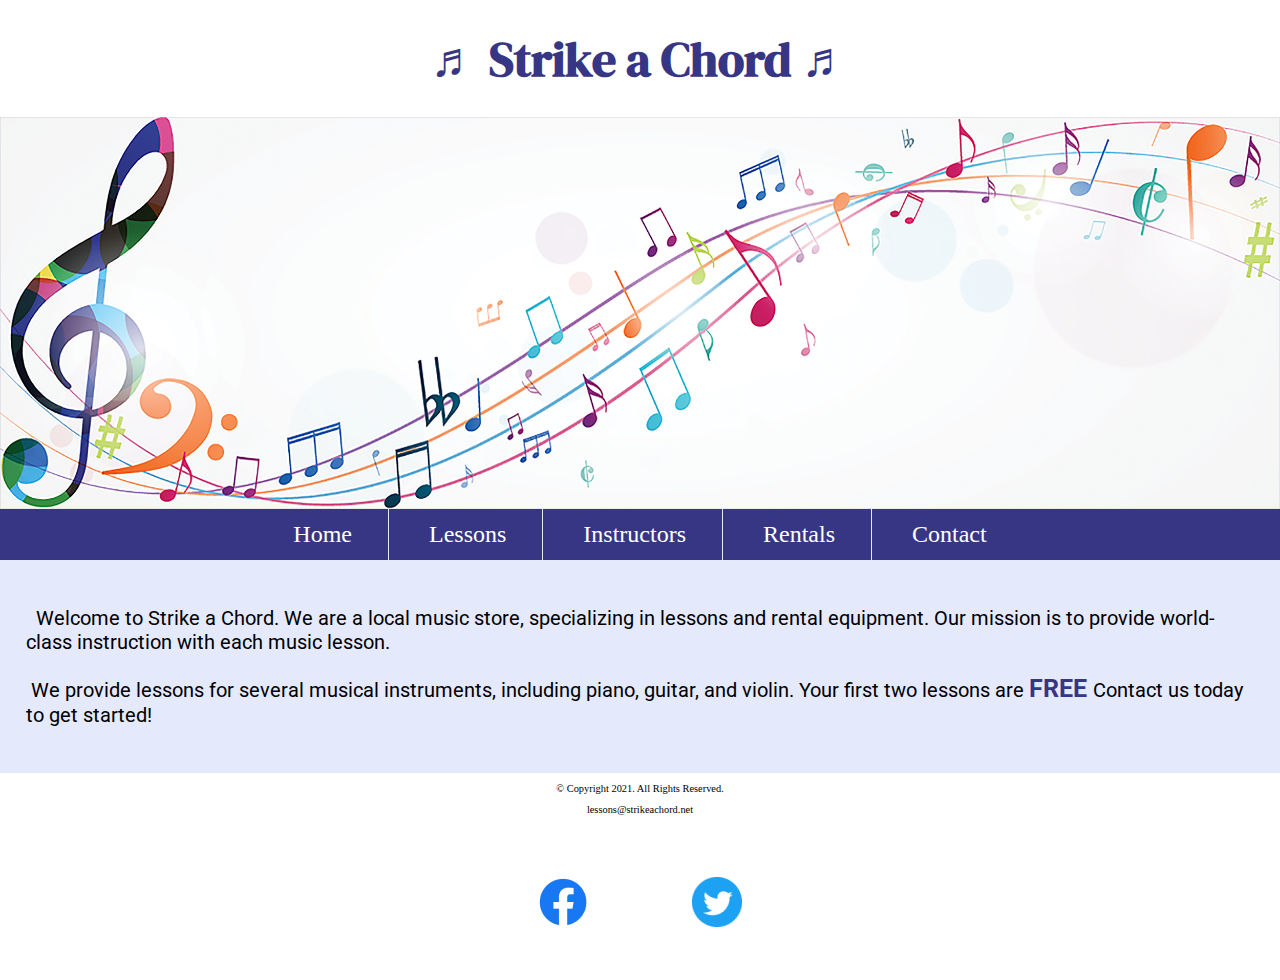
<file: index.html>
<!DOCTYPE html>
<!--
  Student Name: Cameron Merkerson
  File Name: Lessons.html
  Date:10/08/2022
 -->
<html lang="en">
<head> 
  <link href="https://fonts.googleapis.com/css2?family=DM+Serif+Display:ital@1&family=Roboto&display=swap" rel="stylesheet">
  <link rel="stylesheet" href="css/styles.css">
  <title>Music Lessons - Rentals | Strike a Chord.</title>
  <meta charset="utf-8">
  <meta name="description" content="Strike a Chord specializes in music lessons and music rental equipment..">
  <meta name="viewport" content="width=device-width, initial-scale=1.0">
  <link rel="shortcut icon" href="images/favicon.ico">
  <link rel="icon" type="image/png" sizes="32x32" href="images/favicon-32.png">
  <link rel="apple-touch-icon" sizes="180x180" href="images/apple-touch-icon.png">
  <link rel="icon" sizes="192x192" href="images/android-chrome-192.png">
  </head>
 
<body>
  <!-- Mobile Nav -->  
      <nav class="mobile-nav" class="tab-desk">
        <div id="menu-links">
            <a href="index.html">Home</a>
            <a href="lessons.html">Lessons</a>
            <a href="instructors.html">Instructors</a>
            <a href="rentals.html">Rentals</a>
            <a href="contact.html">Contact Us</a>
        </div>
        <a class="menu-icon" onclick="hamburger()">
            <div>&#9776;</div>
        </a>
    </nav>
<header>
 <h1><span class="tab-desk"> &#9836;</span> Strike a Chord <span class="tab-desk"> &#9836;</span></h1>
</header>
<nav>
  <!-- Hero Image -->
<div id="hero" class="tab-desk">
    <img src="images/music-notes.png" alt="colorful music notes">
</div>
  <ul>
       <li><a href="index.html">Home</a></li>  
       <li><a href="lessons.html">Lessons </a></li>
       <li><a href="instructors.html">Instructors </a></li>
       <li><a href="rentals.html">Rentals</a></li> 
       <li><a href="contact.html">Contact</a></li>
  </ul>
</nav>
<main>
  <!-- Use the main area to add the main content to the webpage -->
 <div id="intro">
    <p> &nbsp; Welcome to Strike a Chord. We are a local music store, specializing in lessons and rental equipment. Our mission is to provide world-class instruction with each music lesson.&nbsp;</p>
    
      <p>&nbsp;We provide lessons for several musical instruments, including piano, guitar, and violin. Your first two lessons are <span class="action"> FREE </span> Contact us today to get started!&nbsp;</p>
  </div>
</main>
<footer>
  <div class="copyright">
      <p>&copy; Copyright 2021. All Rights Reserved. </p>
      <p>lessons@strikeachord.net</p>
       </div>
    <div class="social">
      <a href=https://www.facebook.com target="_blank">
      <img src="images/facebook-logo.png" alt="Facebook logo">
      </a>
      <a href=https://www.twitter.com target="_blank"><img src="images/twitter-logo.png" alt="Twitter logo"></a>
    </div>
</footer>
      <script src="scripts/script.js"></script>

</body>
<!--  Eighth Note,&#9834;
      Music Flat Sign, &#9837;
      Music Sharp Sign &#9839;
  -->
</file>
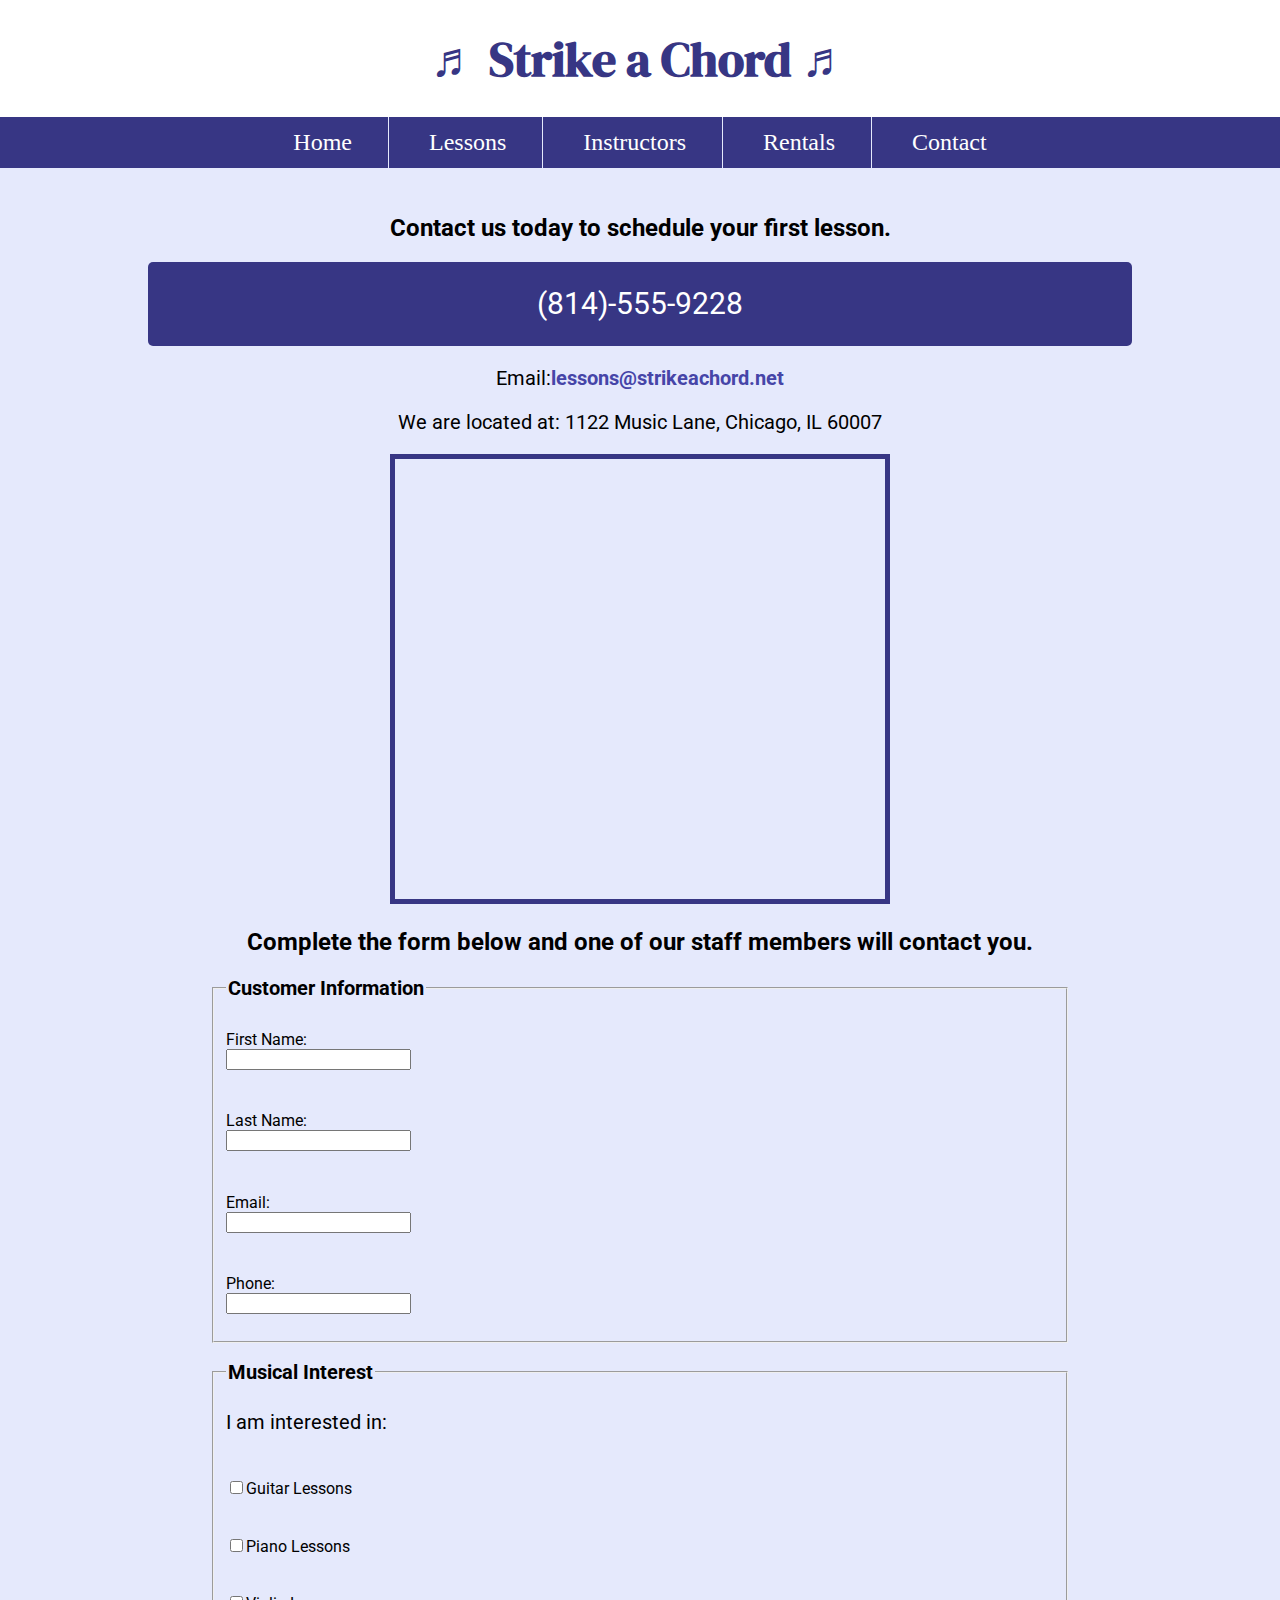
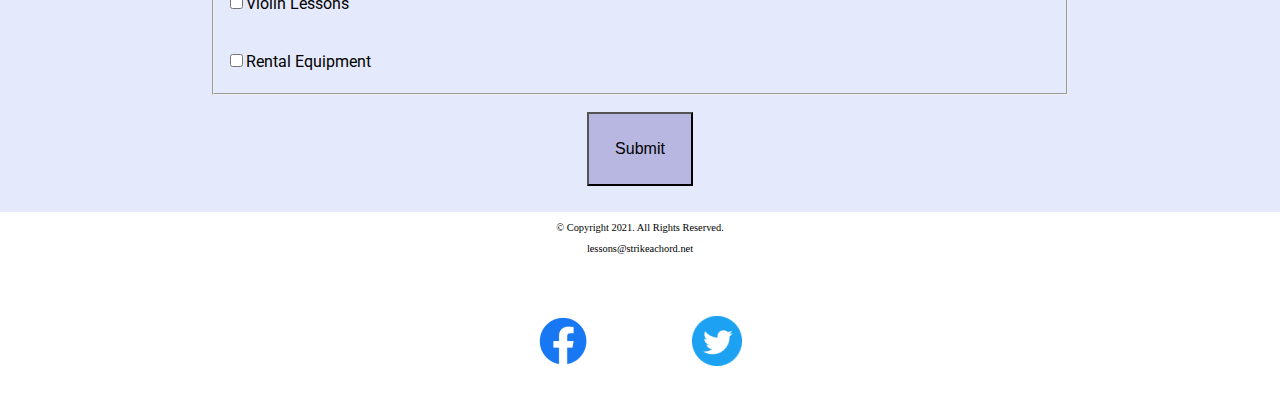
<file: contact.html>
<!DOCTYPE html>
<!--
  Student Name: Cameron Merkerson
  File Name: contact.html
  Date: 09/6/2022
 -->
<html lang="en">
<head> 
  <title> Location | Strike a Chord.</title>
  <link href="https://fonts.googleapis.com/css2?family=DM+Serif+Display:ital@1&family=Roboto&display=swap" rel="stylesheet">
  <meta charset="utf-8">
  <meta name="description" content="Contact us at (814)555-9228 or visit us at 1122 Music Lane, Chicago, IL for more information."> 
  <link rel="stylesheet" href="css/styles.css">
  <meta name="viewport" content="width=device-width, initial-scale=1.0">
  <link rel="shortcut icon" href="images/favicon.ico">
  <link rel="icon" type="image/png" sizes="32x32" href="images/favicon-32.png">
  <link rel="apple-touch-icon" sizes="180x180" href="images/apple-touch-icon.png">
  <link rel="icon" sizes="192x192" href="images/android-chrome-192.png">
  </head>
 
<body>
     <nav class="mobile-nav" class="tab-desk">
        <div id="menu-links">
            <a href="index.html">Home</a>
            <a href="lessons.html">Lessons</a>
            <a href="instructors.html">Instructors</a>
            <a href="rentals.html">Rentals</a>
            <a href="contact.html">Contact Us</a>
        </div>
        <a class="menu-icon" onclick="hamburger()">
            <div>&#9776;</div>
        </a>
      </nav>
      <header>
      <h1><span class="tab-desk"> &#9836;</span> Strike a Chord <span class="tab-desk"> &#9836;</span></h1>
    </header>
    <nav>
      <ul>
          <li><a href="index.html">Home</a></li>  
          <li><a href="lessons.html">Lessons </a></li>
          <li><a href="instructors.html">Instructors</a></li>
          <li><a href="rentals.html">Rentals</a></li> 
          <li><a href="contact.html">Contact</a></li>
      </ul>
    </nav>
    <main>
      <!-- Use the main area to add the main content to the webpage -->

      <div id="contact">
        <h2>Contact us today to schedule your first lesson.</h2>
        <p class="tel-link"><a href="tel:814-555-9228">(814)-555-9228</a></p>
        <p>Email:<a class="email-link" href=”mailto:lessons@strikeachord.net”>lessons@strikeachord.net</a></p>       
        <p>We are located at: 1122 Music Lane, Chicago, IL 60007</p>
        <iframe src="https://www.google.com/maps/embed?pb=!1m18!1m12!1m3!1d380513.7160580949!2d-88.01215278051977!3d41.83339249282865!2m3!1f0!2f0!3f0!3m2!1i1024!2i768!4f13.1!3m3!1m2!1s0x880e2c3cd0f4cbed%3A0xafe0a6ad09c0c000!2sChicago%2C+IL!5e0!3m2!1sen!2sus!4v1558660826146!5m2!1sen!2sus" height="450" width="600" title="Chicago,IL Location Map" class="map"></iframe>
      </div>
        <div id="form">
        <h2>Complete the form below and one of our staff members will contact you.</h2>
        <form class="form-grid">
          <!-- Start Form -->
        <fieldset>
          <legend>Customer Information</legend>
          <label for="fName">First Name:</label>  <input type="text" name="fName" id="fName">
          <label for="lName">Last Name:</label>  <input type="text" name="lName" id="lName"> 
          <label for="email">Email:</label>  <input type="email" name="email" id="email">
          <label for="phone">Phone:</label>  <input type="tel" id="phone" name="phone">
        </fieldset>
        <fieldset>
          <legend>Musical Interest</legend>
          <p>I am interested in:</p>
          <label for="guitarles"><input type="checkbox" name="interest" id="guitarles" value="Guitar Lessons">Guitar Lessons</label>
          <label for="piano"><input type="checkbox" name="interest" id="pianoles" value="Piano Lessons">Piano Lessons</label>
          <label for="violin"><input type="checkbox" name="interest" id="violinles" value="Violin Lessons">Violin Lessons</label>
          <label for="rent"><input type="checkbox" name="interest"  id="rent" value="Rental Equipment">Rental Equipment</label>
        </fieldset>
        <button type="submit" id="submit" value="Submit" class="btn">Submit</button>
        </form>
      </div>
    </main>
    <footer>
      <div class="copyright">
      <p>&copy; Copyright 2021. All Rights Reserved. </p>
      <p>lessons@strikeachord.net</p>
       </div>
    <div class="social">
      <a href=https://www.facebook.com target="_blank">
      <img src="images/facebook-logo.png" alt="Facebook logo">
      </a>
      <a href=https://www.twitter.com target="_blank"><img src="images/twitter-logo.png" alt="Twitter logo"></a>
    </div>
    </footer>
    <script src="scripts/script.js"></script>
</body>
</file>
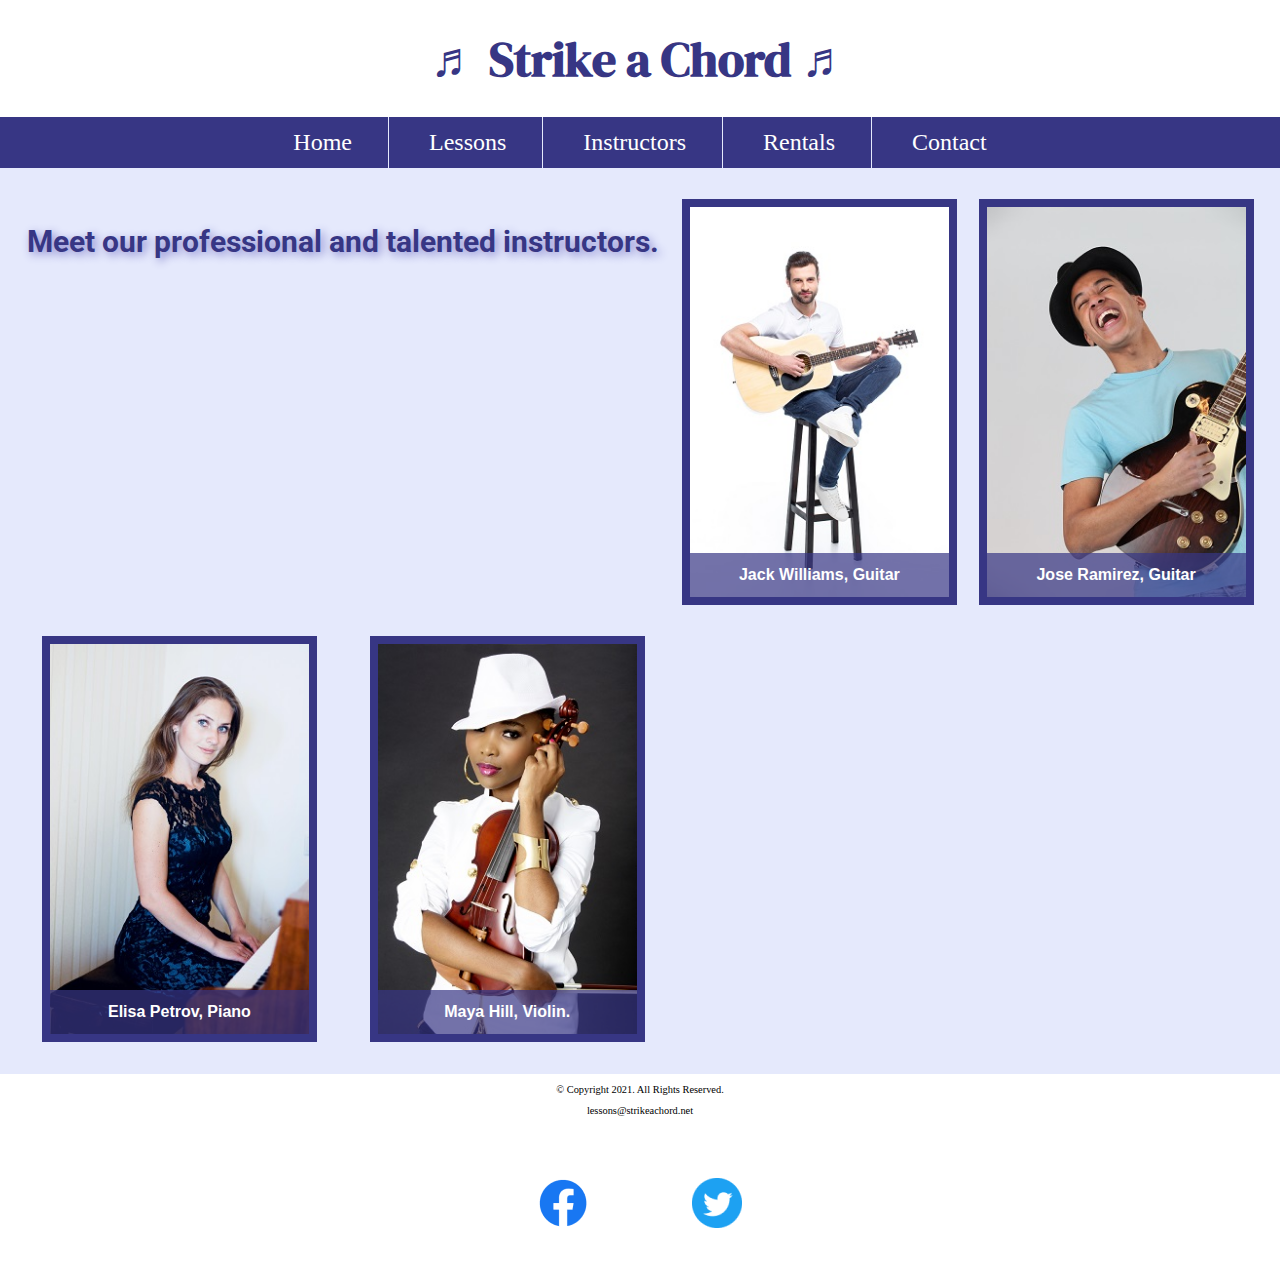
<file: instructors.html>
<!DOCTYPE html>
<!--
  Student Name: Cameron Merkerson
  File Name: instructors.html
  Date: 10/08/2022
 -->
<html lang="en">
<head> 
  <title>Instructors | Strike a Chord </title>
  <link href="https://fonts.googleapis.com/css2?family=DM+Serif+Display:ital@1&family=Roboto&display=swap" rel="stylesheet">
  <meta charset="utf-8">
  <meta name="description" content="Our instructors are knowledgeable and professional.">
  <link rel="stylesheet" href="css/styles.css">
  <meta name="viewport" content="width=device-width, initial-scale=1.0">
  <link rel="shortcut icon" href="images/favicon.ico">
  <link rel="icon" type="image/png" sizes="32x32" href="images/favicon-32.png">
  <link rel="apple-touch-icon" sizes="180x180" href="images/apple-touch-icon.png">
  <link rel="icon" sizes="192x192" href="images/android-chrome-192.png">
  </head>
 
<body>
      <nav class="mobile-nav" class="tab-desk">
        <div id="menu-links">
            <a href="index.html">Home</a>
            <a href="lessons.html">Lessons</a>
            <a href="instructors.html">Instructors</a>
            <a href="rentals.html">Rentals</a>
            <a href="contact.html">Contact Us</a>
        </div>
        <a class="menu-icon" onclick="hamburger()">
            <div>&#9776;</div>
        </a>
    </nav>
      <header>
 <h1><span class="tab-desk"> &#9836;</span> Strike a Chord <span class="tab-desk"> &#9836;</span></h1>
</header>
<nav>
  <ul>
      <li><a href="index.html">Home</a></li> 
       <li><a href="lessons.html">Lessons </a></li>
       <li><a href="instructors.html">Instructors </a></li>
       <li><a href="rentals.html">Rentals</a></li>
       <li><a href="contact.html">Contact</a></li>
  </ul>
</nav>
<main class="grid">
  <!-- Use the main area to add the main content to the webpage -->

  <aside>
    <p>Meet our professional and talented instructors.
  </aside>
  <figure>
    <img src="images/guitar-instructor.jpg" alt="guitar instructor">
    <figcaption>Jack Williams, Guitar</figcaption>
  </figure>
  <figure>
    <img src="images/electric-guitar-instructor.jpg" alt="electric guitar instructor">
    <figcaption>Jose Ramirez, Guitar</figcaption>
  </figure>
  <figure>
    <img src="images/piano-instructor.jpg" alt="piano instructor">
    <figcaption>Elisa Petrov, Piano</figcaption>
  </figure>
  <figure>
    <img src="images/violin-instructor.jpg" alt="violin instructor">
    <figcaption>Maya Hill, Violin.</figcaption>
  </figure>
</main>
<footer>
  <div class="copyright">
      <p>&copy; Copyright 2021. All Rights Reserved. </p>
      <p>lessons@strikeachord.net</p>
       </div>
    <div class="social">
      <a href=https://www.facebook.com target="_blank">
      <img src="images/facebook-logo.png" alt="Facebook logo">
      </a>
      <a href=https://www.twitter.com target="_blank"><img src="images/twitter-logo.png" alt="Twitter logo"></a>
    </div>
</footer>
<script src="scripts/script.js"></script>
</body>
</file>
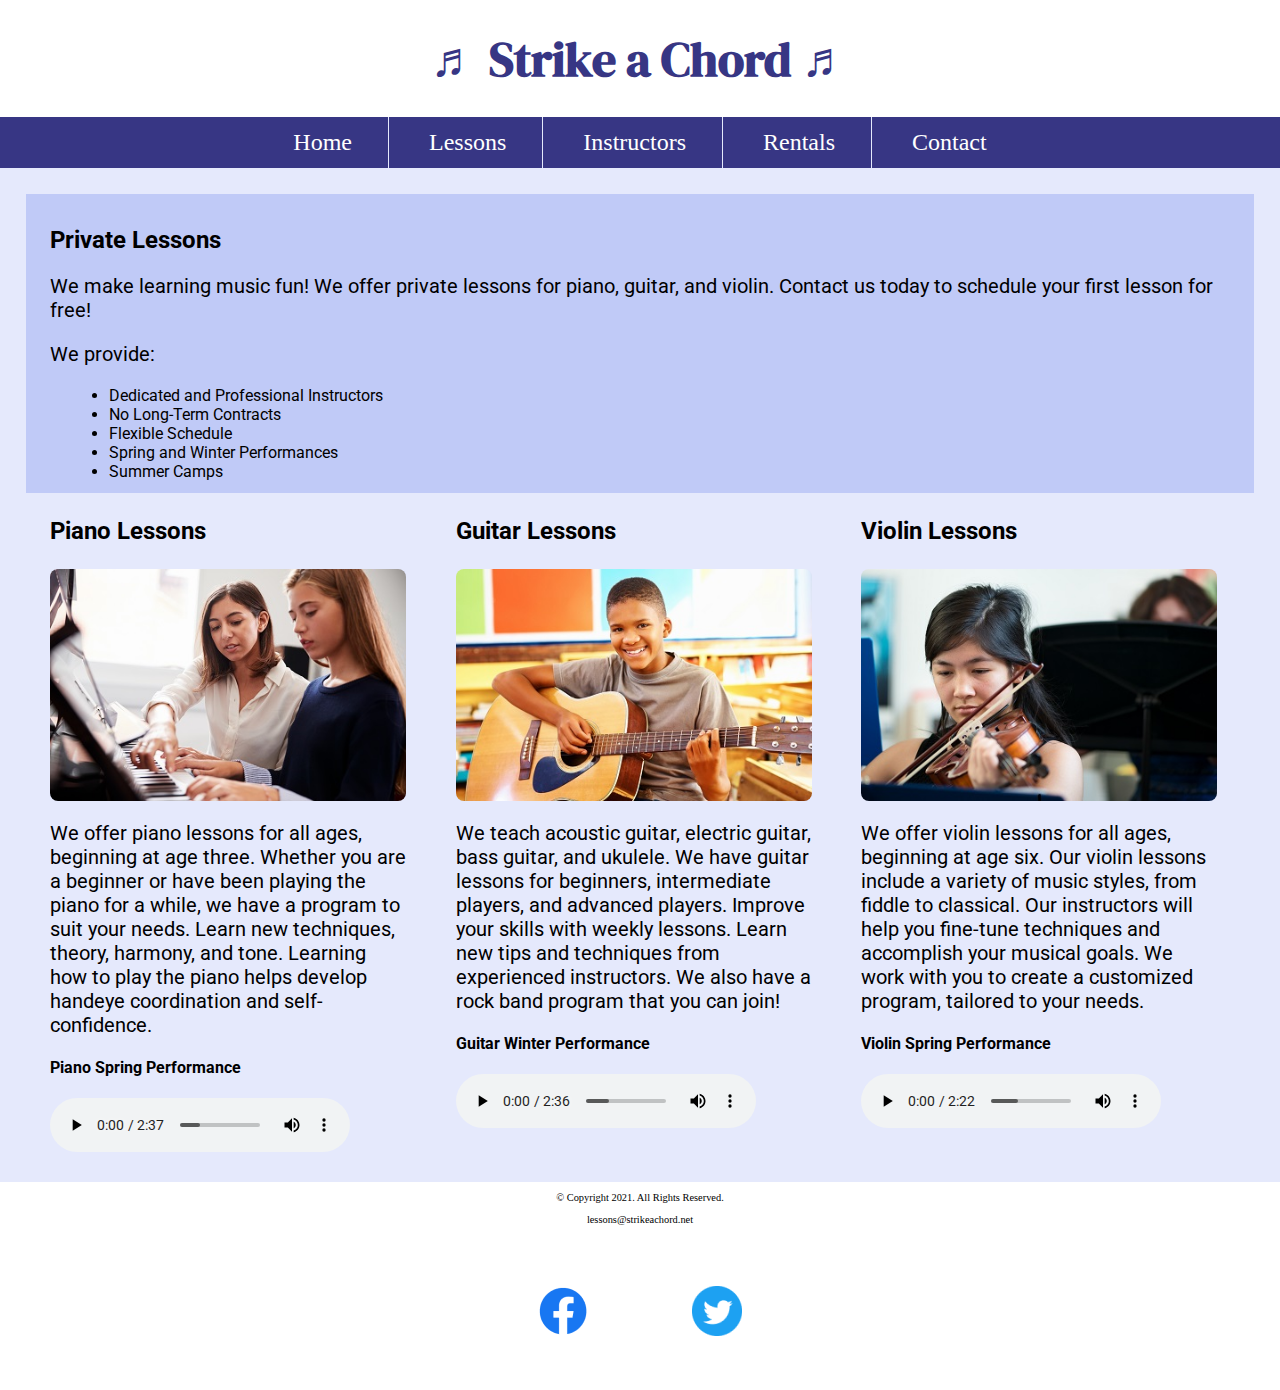
<file: lessons.html>
<!DOCTYPE html>
<!--
  Student Name: Cameron Merkerson
  File Name: lessons.html
  Date:10/08/2022
 -->
<html lang="en">
<head>
  <link href="https://fonts.googleapis.com/css2?family=DM+Serif+Display:ital@1&family=Roboto&display=swap" rel="stylesheet">
  <link rel="stylesheet" href="css/styles.css">
  <title>Piano, Guitar, Violin Lessons | Strike a Chord.</title>
  <meta charset="utf-8">
  <meta name="description" content=" We provide music lessons for piano, guitar, electric guitar, bass guitar, ukelele, and the violin. Your first two lessons are free.">
  <meta name="viewport" content="width=device-width, initial-scale=1.0">
  <link rel="shortcut icon" href="images/favicon.ico">
  <link rel="icon" type="image/png" sizes="32x32" href="images/favicon-32.png">
  <link rel="apple-touch-icon" sizes="180x180" href="images/apple-touch-icon.png">
  <link rel="icon" sizes="192x192" href="images/android-chrome-192.png">
  </head>
 
<body>
      <nav class="mobile-nav" class="tab-desk">
        <div id="menu-links">
            <a href="index.html">Home</a>
            <a href="lessons.html">Lessons</a>
            <a href="instructors.html">Instructors</a>
            <a href="rentals.html">Rentals</a>
            <a href="contact.html">Contact Us</a>
        </div>
        <a class="menu-icon" onclick="hamburger()">
            <div>&#9776;</div>
        </a>
    </nav>
      <header>
  <h1><span class="tab-desk"> &#9836;</span> Strike a Chord <span class="tab-desk"> &#9836;</span></h1>
</header>
<nav>
  <ul>
        <li><a href="index.html">Home</a></li> 
       <li><a href="lessons.html">Lessons </a></li>
       <li><a href="instructors.html">Instructors </a></li>
       <li><a href="rentals.html">Rentals</a></li>
      <li><a href="contact.html">Contact</a></li>
  </ul>
</nav>
<main>
  <!-- Use the main area to add the main content to the webpage -->

  <section id="info">

      <h2>Private Lessons</h2>
      <p>We make learning music fun! We offer private lessons for piano, guitar, and violin. Contact us today to schedule your first lesson  for free! </p>
      <p>We provide:</p>
      <ul>
          <li>Dedicated and Professional Instructors</li>
          <li>No Long-Term Contracts</li>
          <li>Flexible Schedule</li>
          <li>Spring and Winter Performances</li>
          <li>Summer Camps</li>
      </ul>

  </section>

  <section id="piano">
    
      <h3>Piano Lessons</h3>
      <img class="round" src="images/piano-lesson.jpg" alt="piano teacher and student sitting at a piano">
      <p>We offer piano lessons for all ages, beginning at age three. Whether you are a beginner or have been playing the           piano for a while, we have a program to suit your needs. Learn new techniques, theory, harmony, and tone.                  Learning how to play the piano helps develop handeye coordination and self-confidence.</p>


      <h4>Piano Spring Performance</h4>
  <audio controls>
    <source src="media/piano.mp3" type="audio/mp3">
    <source src="media/piano.ogg" type="audio/ogg">
    This browser doesnt support this audio
  </audio>
  </section>


  
  <section id="guitar">

          <h3>Guitar Lessons</h3>
      <img class="round" src="images/child-guitar.jpg" alt="child with a smile holding a guitar">
      <p>We teach acoustic guitar, electric guitar, bass guitar, and ukulele. We have guitar lessons for beginners, intermediate players, and advanced players. Improve your skills with weekly lessons. Learn new tips and techniques from experienced instructors. We also have a rock band program that you can join!</p>

       <h4>Guitar Winter Performance</h4>
  <audio controls>
    <source src="media/guitar.mp3" type="audio/mp3">
    <source src="media/guitar.ogg" type="audio/ogg">
    This browser doesnt support this audio
  </audio>
  </section>
  </section>
  <section id="violin">

      <h3>Violin Lessons</h3>
      <img class="round" src="images/woman-violin.jpg" alt="woman playing the violin">
      <p>We offer violin lessons for all ages, beginning at age six. Our violin lessons include a variety of music styles,          from fiddle to classical. Our instructors will help you fine-tune techniques and accomplish your musical goals.            We work with you to create a customized program, tailored to your needs.</p>

      <h4>Violin Spring Performance</h4>	
            <audio controls>	
                <source src="media/violin.mp3" type="audio/mp3">	
                <source src="media/violin.ogg" type="audio/ogg">	
                <p>Your browser does not support the audio element.</p>	
            </audio>
  </section>
</main>
<footer>
  <div class="copyright">
      <p>&copy; Copyright 2021. All Rights Reserved. </p>
      <p>lessons@strikeachord.net</p>
       </div>
    <div class="social">
      <a href=https://www.facebook.com target="_blank">
      <img src="images/facebook-logo.png" alt="Facebook logo">
      </a>
      <a href=https://www.twitter.com target="_blank"><img src="images/twitter-logo.png" alt="Twitter logo"></a>
    </div>
</footer>
<script src="scripts/script.js"></script>
</body>
</html>
</file>
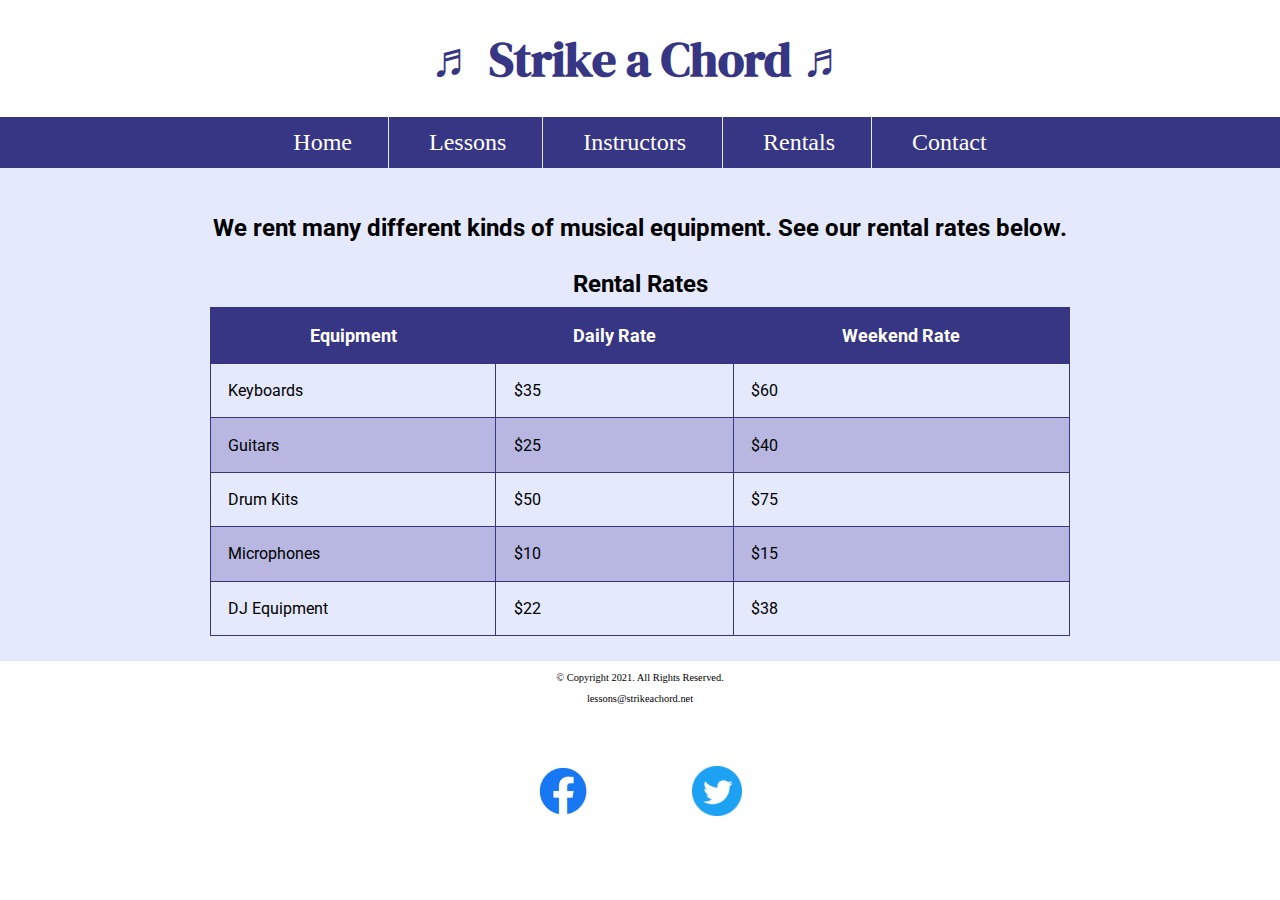
<file: rentals.html>
<!DOCTYPE html>
<!--
  Student Name: Cameron Merkerson
  File Name: rentals.html
  Date: 10/08/2022
 -->
<html lang="en">
<head> 
  <title>Music Rental Equipment | Strike a Chord.</title>
  <link href="https://fonts.googleapis.com/css2?family=DM+Serif+Display:ital@1&family=Roboto&display=swap" rel="stylesheet">
  <meta charset="utf-8">
  <meta name="description" content="Need music rental equipment? We rent guitars, keyboards, drum kits, microphones, and DJ equipment.">
  <link rel="stylesheet" href="css/styles.css">
  <meta name="viewport" content="width=device-width, initial-scale=1.0">
  <link rel="shortcut icon" href="images/favicon.ico">
  <link rel="icon" type="image/png" sizes="32x32" href="images/favicon-32.png">
  <link rel="apple-touch-icon" sizes="180x180" href="images/apple-touch-icon.png">
  <link rel="icon" sizes="192x192" href="images/android-chrome-192.png">
  </head>
 
<body>
     <nav class="mobile-nav" class="tab-desk">
        <div id="menu-links">
            <a href="index.html">Home</a>
            <a href="lessons.html">Lessons</a>
            <a href="instructors.html">Instructors</a>
            <a href="rentals.html">Rentals</a>
            <a href="contact.html">Contact Us</a>
        </div>
        <a class="menu-icon" onclick="hamburger()">
            <div>&#9776;</div>
        </a>
    </nav>
    <header>
 <h1><span class="tab-desk"> &#9836;</span> Strike a Chord <span class="tab-desk"> &#9836;</span></h1>
</header>
<nav>
  <ul>
      <li><a href="index.html">Home</a></li> 
       <li><a href="lessons.html">Lessons </a></li>
       <li><a href="instructors.html">Instructors </a></li>
       <li><a href="rentals.html">Rentals</a></li>
       <li><a href="contact.html">Contact</a></li>
  </ul>
</nav>
<main>
  <!-- Use the main area to add the main content to the webpage -->

  <div id="rental">
    <h2>We rent many different kinds of musical equipment. See our rental rates below.</h2>
    <table>
      <caption>Rental Rates</caption>
      <tr>
      <th>Equipment</th>
      <th>Daily Rate</th>
      <th>Weekend Rate</th>
      </tr>
      <tr>
      <td>Keyboards</td>
      <td>$35</td>  
      <td>$60</td>
      </tr>
      <tr>
      <td>Guitars</td>
      <td>$25</td>  
      <td>$40</td>
      </tr>
      <tr>
      <td>Drum Kits </td>
      <td>$50</td>  
      <td>$75</td>
      </tr>
      <tr>
      <td>Microphones</td>
      <td>$10</td>  
      <td>$15</td>
      </tr>
      <tr>
      <td>DJ Equipment</td>
      <td>$22</td>  
      <td>$38</td>
      </tr>
    </table>

  </div>
</main>
<footer>
  <div class="copyright">
      <p>&copy; Copyright 2021. All Rights Reserved. </p>
      <p>lessons@strikeachord.net</p>
       </div>
    <div class="social">
      <a href=https://www.facebook.com target="_blank">
      <img src="images/facebook-logo.png" alt="Facebook logo">
      </a>
      <a href=https://www.twitter.com target="_blank"><img src="images/twitter-logo.png" alt="Twitter logo"></a>
    </div>
</footer>
<script src="scripts/script.js"></script>
</body>
</file>
<file: css/styles.css>
/*  
Author: Cameron Merkerson
File Name: styles.css
Date: 10/20/2022
*/

/* CSS Reset */
body, header, nav, main, footer, img, h1, ul, section, aside, figure, figcaption{
    margin: 0;
    padding: 0;
    border: 0;
}

/* Style rule for images */
img {
    max-width: 100%;
    display: block;
}
/* Style rule for box sizing applies to all elements */  
* {  
    box-sizing: border-box; 
     }
aside {
    text-align: center;
    font-size: 1.5em;
    font-weight: bold;
    color: #373684;
    text-shadow: 3px 3px 10px #8280cb;
}

/* Style rule mobile viewport.


/* Hide tab-desk class*/
.tab-desk {
    display: none;
}

#menu-links {
  display: none;
}
figure {
    position: relative;
    max-width: 275px;
    margin: 2% auto;
    border: 8px solid #373684;
}
figcaption {
    position: absolute;
    bottom: 0;
    background: rgba(55, 54, 132, 0.7);
    color: #fff;
    width: 100%;
    padding: 5% 0;
    text-align: center;
    font-family: Verdana, Arial, sans-serif;
    font-size: 1.5em;
    font-weight: bold;
    font-size: 1em;

}

aside {
    grid-column: 1 / span 4;
}

/* Style rules for header content */
header {
    text-align: center;
    font-size: 1.5em;
    color: #373684;
}
 
header h1 {
    font-family: "DM Serif Display", serif;
    font-size: 1.5em;
    padding: 4%;
    margin-right: 15%;

}

/* Style rules for navigation area */
nav {
    background-color: #373684;
}
 
nav ul {
    list-style-type: none;
    text-align: center;
}
 
nav li {
    display: block;
    font-size: 2em;
    border-top: 1px solid #e5e9fc;
}
 
nav li a {
    display: block;
    color: #fff;
    text-align: center;
    padding: 0.5em 1em;
    text-decoration: none;
}

.mobile-nav a {
    color: #fff;
    text-align: center;
    font-size: 2em;
    text-decoration: none;
    padding: 3%;
    display: block;
}
 
.mobile-nav a.menu-icon {
    display: block;
    position: absolute;
    right: 0; 
    top: 0;  
}
 
.menu-icon div {
    height: 50px;
    width: 50px;
    background-color: #373684;
}

/* Style rules for main content */
main {
    padding: 2%;
    background-color: #e5e9fc;
    overflow: auto;
   font-family: 'Roboto', sans-serif;
}
 
main p {
    font-size: 1.25em;
}
 
.action {
    font-size: 1.25em;
    color: #373684; 
    font-weight: bold;
}

/* Style rules for lessons content */
#piano, #guitar, #violin {
     
}
 
#info {
    clear: left;
    background-color: #c0caf7;
    padding: 1% 2%;
}

#info ul {
  margin-left: 72.3438px;
}

.round {
border-radius: 8px;
}
/* Style rules for contact content */
#contact {
    text-align: center;
}

#rental h2 {
    text-align: center;
} 

#form h2 {
    text-align: center;
}

.tel-link {
    background-color: #373684;
        padding: 2%;
        margin: 0 auto;
        width: 80%;
        text-align: center;
        border-radius: 5px;
} 
.tel-link a {
    color: #fff;
        text-decoration: none;
        font-size: 1.5em;
        display: block;
}
 
#contact .email-link{
    color: #4645a8;
    text-decoration: none;
    font-weight: bold;
}
 
.map {
    border: 5px solid #373684;
    width: 95%;
    height: 50%;
}
/* Style rules for table elements */
table {
    border: 1px solid #373684;
    border-collapse: collapse;
    margin: 0 auto;
    width: 100%;
}
 
caption {
    font-size: 1.5em;
    font-weight: bold; 
    padding: 1%;
}
 
th, td {
    border: 1px solid #373684;
    padding: 2%; 
}
 
th {
    background-color: #373684;
    color: #fff;
    font-size: 1.15em;
}
 
tr:nth-child(odd) {
    background-color: #b7b7e1;  
}
/* Style rules for footer content */
footer {
    text-align: center;
    font-size: 0.65em;
    clear: left;  
}
 
footer a {
    color: #4645a8;
    text-decoration: none;
}
.social img {
    display: inline-block;
        padding: 4%; }
/* Style rules for form elements */
fieldset{
    margin-bottom: 2%;
}
input {
  margin-bottom: 2%;
}
 legend {
    font-weight: bold;
    font-size: 1.25em;
 }
 label {
   display: block;
   padding-top: 3%;
 }
form #submit {
  margin: 0 auto;
  padding: 3%;
  display: block;
  background-color: #b7b7e1;
  font-size: 1em;

}
/* Media Query for Tablet Viewport */
@media screen and (min-width: 550px), print { 
  /* Tablet Viewport: Style rules for nav area */
nav li {
    border-top: none;
    display: inline-block;
    font-size: 1.5em;
    border-right: 1px solid #e5e9fc;
}
nav li a {
    padding: 0.1em 1em;
    padding-top: 0.25em;
    padding-bottom: 0.25em;
    padding-right: 0.5em;
    padding-left: 0.5em;
}
nav li:last-child {
    border-right: none;
}

.tab-desk {
    display: block;
} 
.mobile {
    display: none;  
}

.mobile-nav {
  display: none;
}

header h1 {
  margin: 0;
  padding: 0;
  font-size: 2em;
}
.grid {
    display: grid;
    grid-template-columns: auto auto;
    grid-gap: 20px;
}
aside {
    grid-column: 1 / span 2;
}
/*Tablet Viewport: Style rule for map.*/
.map {
    width: 500px;
    height: 450px;
}
/*Tablet Viewport: Style rule for form element*/
form {
  width: 70%;
  margin: 0 auto;
}
/* Media Query for Desktop Viewport */
@media screen and (min-width: 769px), print {
header {
    padding: 2%;
}
.grid {
    grid-template-columns: auto auto auto auto;
}

/*Desktop Viewport: Style rules for nav area.*/
nav li a {
    padding-top: 0.5em;
    padding-bottom: 0.5em;
    padding-left: 1.5em;
    padding-right: 1.5em;
}

nav li a:hover {
    color: #373684;
    background-color: #e5e9fc;
}
  /* Desktop Viewport: Style rules for main content */
#info ul {
    margin-left: 5%;
}
main h3 {
    font-size: 1.5em;
}
#piano, #guitar, #violin {
    width: 29%;
    float: left;
    margin-top: 0;
    margin-bottom: 0;
    margin-left: 2%;
    margin-right: 2%;
}
/* Desktop Viewport: Style rules for table element */
table {
  width: 70%;
}
/* Desktop Viewport: Style rules for form elements */
form-grid {
  display: grid;
  grid-template-columns: auto auto;
  grid-gap: 20px;
}
.btn {
  grid-column: 1 / span 2;
  }
}
/*Media Query for Print*/
    @media print {
    body {
    background-color: #fff;
    color: #000;
}
    }
}
 
/* Tablet Viewport: Style rule for header content */     
span.tab-desk {
    display: inline;
}
 }
</file>
